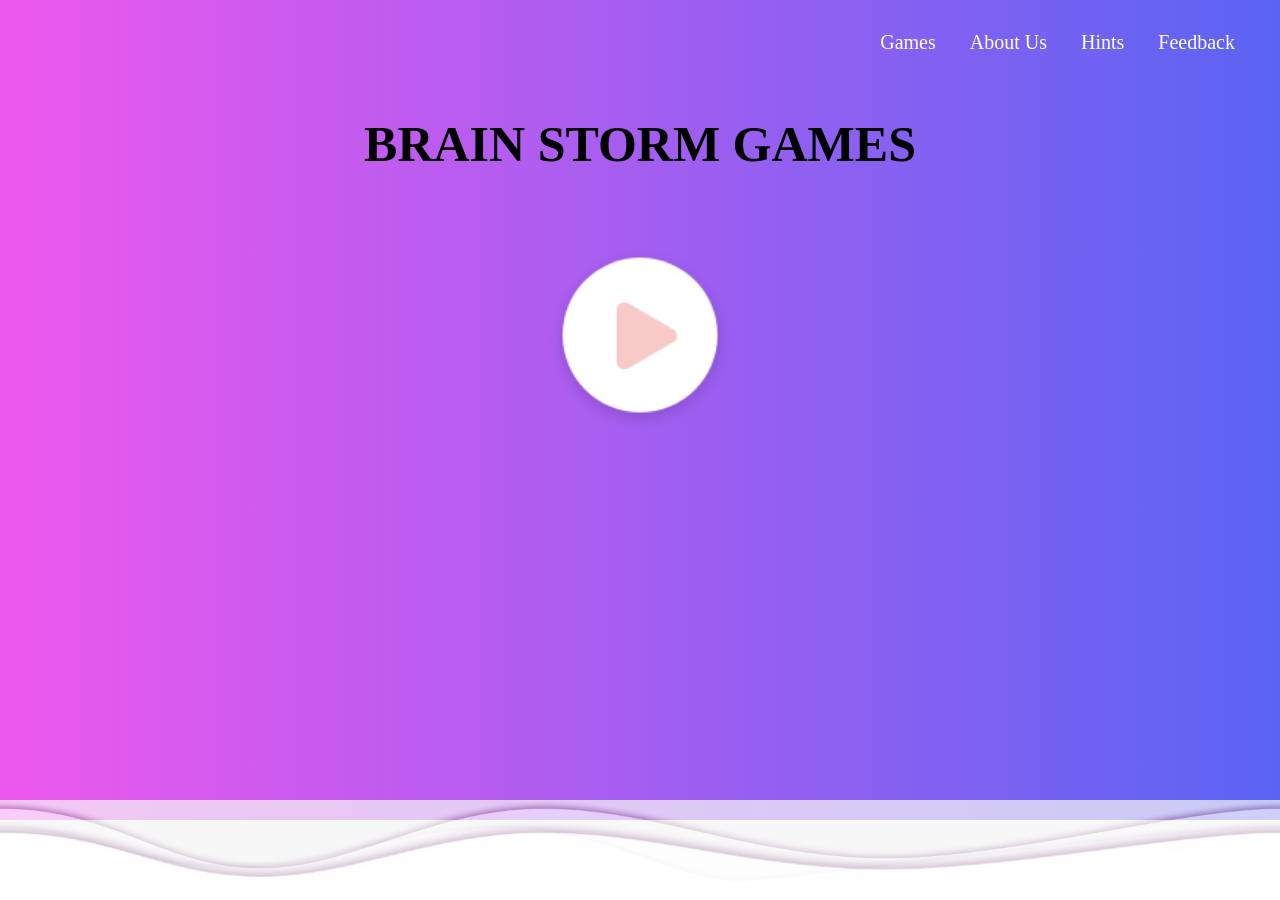
<file: index.html>
<!DOCTYPE html>
<html lang="en">

<head>
    <meta charset="UTF-8">
    <meta http-equiv="X-UA-Compatible" content="IE=edge">
    <meta name="viewport" content="width=device-width, initial-scale=1.0">
    <style>
        .container1 {
            height: 200px;
            position: relative;
        }
        
        .center {
            margin: 0;
            position: absolute;
            top: 50%;
            left: 50%;
            -ms-transform: translate(-50%, -50%);
            transform: translate(-50%, -50%);
        }
    </style>
    <link rel="stylesheet" href="styles.css">
    <title>Document</title>
</head>

<body>
    <!--<img src="new1 (2).jpg">-->
    <div class="container">
        <ul>
            <li><a href="g_list.html" id="a1">Games</a></li>
            <li><a href="about.html" id="a1">About Us</a></li>
            <li><a href="rules.html" id="a1">Hints</a></li>
            <li><a href="feedback.html" id="a1">Feedback</a></li>
        </ul>
        <div class="mid-text">
            <br>
            <br>
            <br>
            <br>
            <h1 style="font-weight:bold" id="f1">BRAIN STORM GAMES</h1>
            <br>
            <br>
            <div class="container1">
                <div class="center">
                    <a href="login.html"><img src="play.png" id="img"></a>
                    
                   <!--<a href="login.html"><button id="b">Get started</button></a>-->
                </div>
            </div>

        </div>

        <div class="line line-1">
            <div class="wave wave1" style="background-image:url( 1.jpeg)"></div>
        </div>
        <div class="line line-2">
            <div class="wave wave2" style="background-image:url(2.jpeg)"></div>
        </div>
        <div class="line line-3">
            <div class="wave wave3" style="background-image:url(3.jpeg)"></div>
        </div>
    </div>

</body>

</html>
</file>
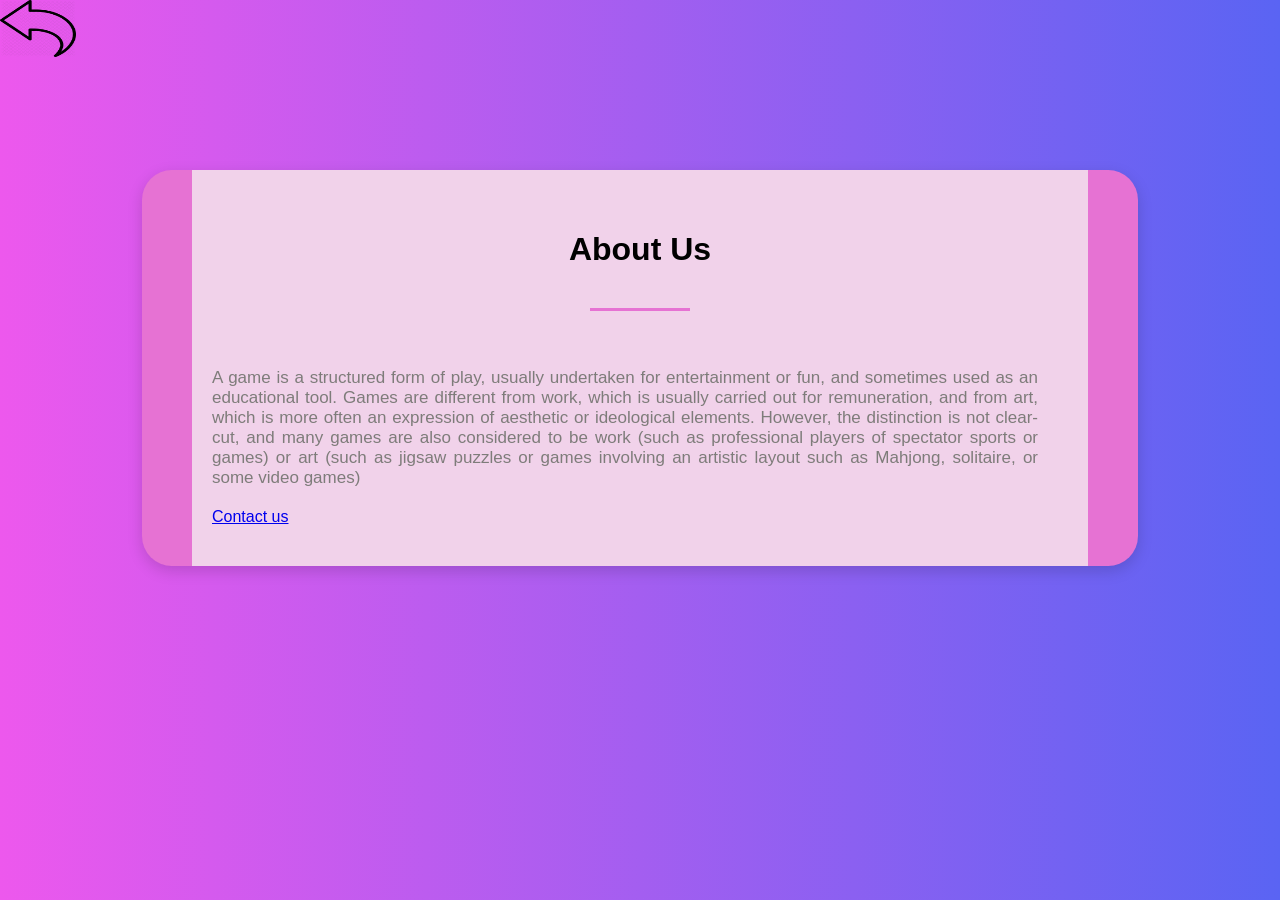
<file: about.html>
<!DOCTYPE html>
<html lang="en" dir="ltr">
  <head>
    <meta charset="utf-8">
    <title></title>
    <link rel="stylesheet" href="about.css">
    <meta name="viewport" content="width=device-width, initial-sclae=1.0">
 
 
  </head>
  <body>
      <div class="about-section">
        <div class="inner-width">
          <h1>About Us</h1>
          <div class="border"></div>
          <div class="about-section-row">
            <div class="about-section-col">
                <div class="about">
                 <p>
                    A game is a structured form of play, usually undertaken for entertainment or fun, and sometimes used as an educational tool.
                    
                     Games are different from work, which is usually carried out for remuneration, and from art, which is more often an expression of aesthetic or ideological elements. 
                     
                     However, the distinction is not clear-cut, and many games are also considered to be work (such as professional players of spectator sports or games) or art (such as jigsaw puzzles or games involving an artistic layout such as Mahjong, solitaire, or some video games)
               </p> </div>
               <a href="#">Contact us</a>
            </div>
          </div>
        </div>
      </div>
      <a href="index.html"><img src="b8.jpg" id="img" style="text-align:center"></a>
  </body>
</html>
</file>
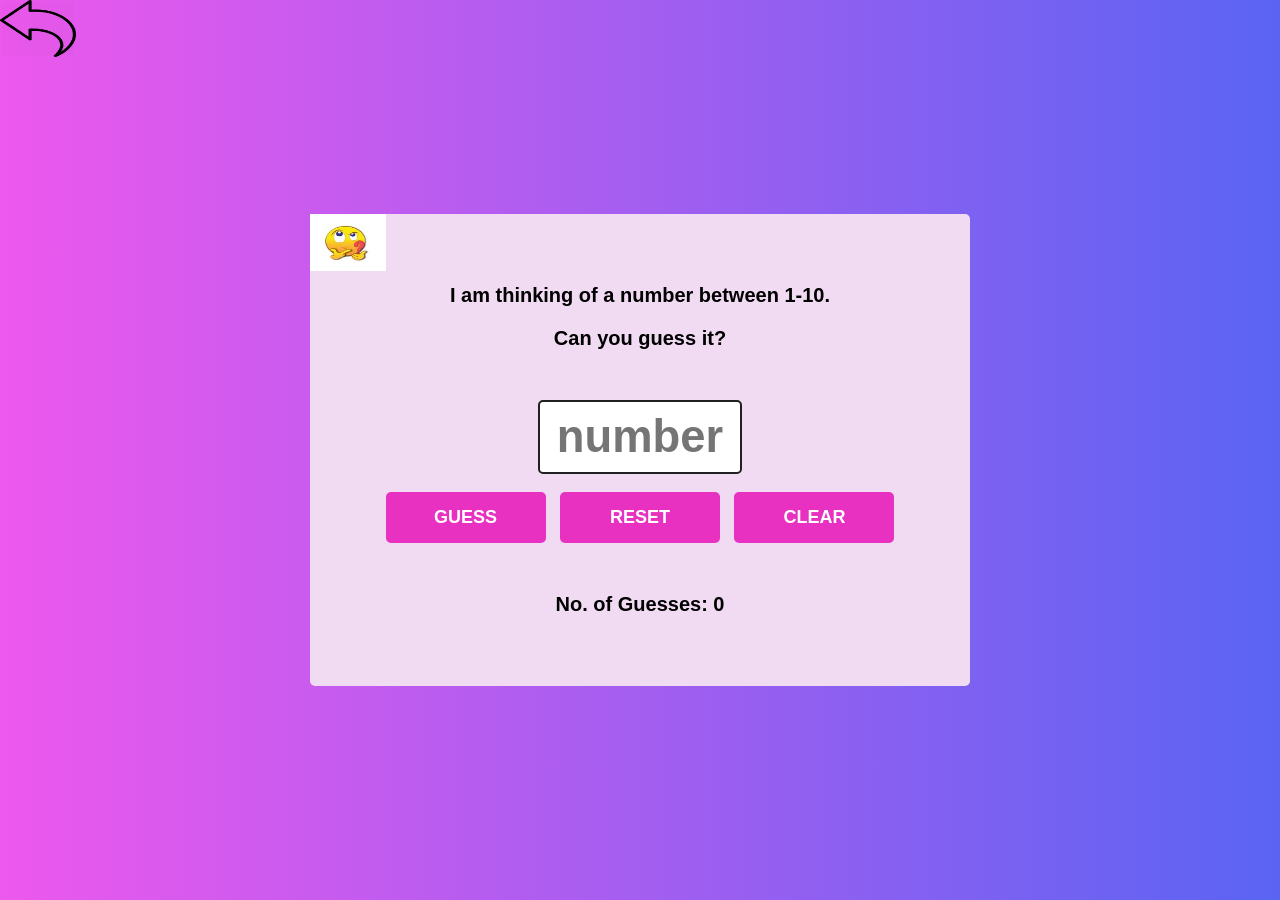
<file: easy.html>
<!DOCTYPE html>
<html lang="en">
<head>
    <meta charset="UTF-8">
    <meta http-equiv="X-UA-Compatible" content="IE=edge">
    <meta name="viewport" content="width=device-width, initial-scale=1.0">
    <title>Document</title>
    <link rel="stylesheet" href="guessnumber.css">
</head>
<body>
    <div class="container">
        <img src="img6.jpg" id="img" style="align-content: center;">
        <div id = 'row_1' align-content="center">
        <h3>I am thinking of a number between 1-10.</h3>
        <h3>Can you guess it?</h3>
        </div>
        <input type="text" placeholder="number" id="inputtext"><br>
        <div>
        <button onclick="Easyguessing()" id="my_btn">GUESS</button>
        <a href = "easy.html"><button id="my_btn">RESET</button></a>
        <button onclick = "document.getElementById('inputtext').value = ''" id="my_btn">CLEAR</button>
        </div>
        <p id="message1" style="font-size: 20px;"><b>No. of Guesses: 0</b></p>
    </div>
    <br>
    <br>
    <a href="number.html"><img src="b8.jpg" id="img"></a>
    <script src="easy_guess.js"></script>
</body>
</html>
</file>
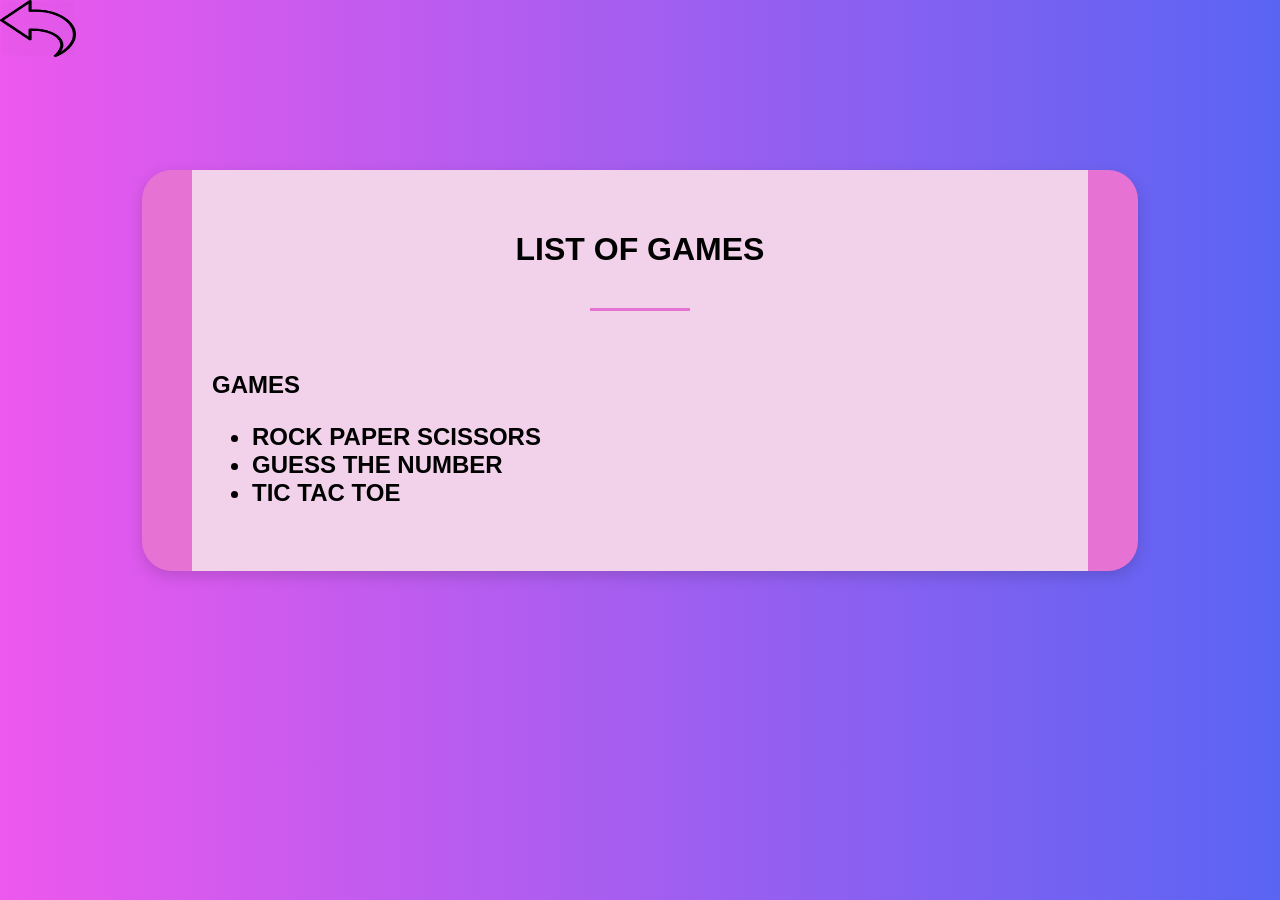
<file: g_list.html>
<!DOCTYPE html>
<html lang="en" dir="ltr">
  <head>
    <meta charset="utf-8">
    <title></title>
    <link rel="stylesheet" href="list.css">
    <meta name="viewport" content="width=device-width, initial-sclae=1.0">
 
 
  </head>
  <body>
      <div class="about-section">
        <div class="inner-width">
          <h1>LIST OF GAMES</h1>
          <div class="border"></div>
          <div class="about-section-row">
            <div class="about-section-col">
                <div class="hints">
                    <h2>GAMES
                 <ul>
                    <li>ROCK PAPER SCISSORS</li>
                    <li>GUESS THE NUMBER</li>
                    <li>TIC TAC TOE </li>
                    
                 </ul> </h2></div>
            
            </div>
          </div>
        </div>
      </div>
      <a href="index.html"><img src="b8.jpg" id="img" style="text-align:center"></a>
  </body>
</html
</file>
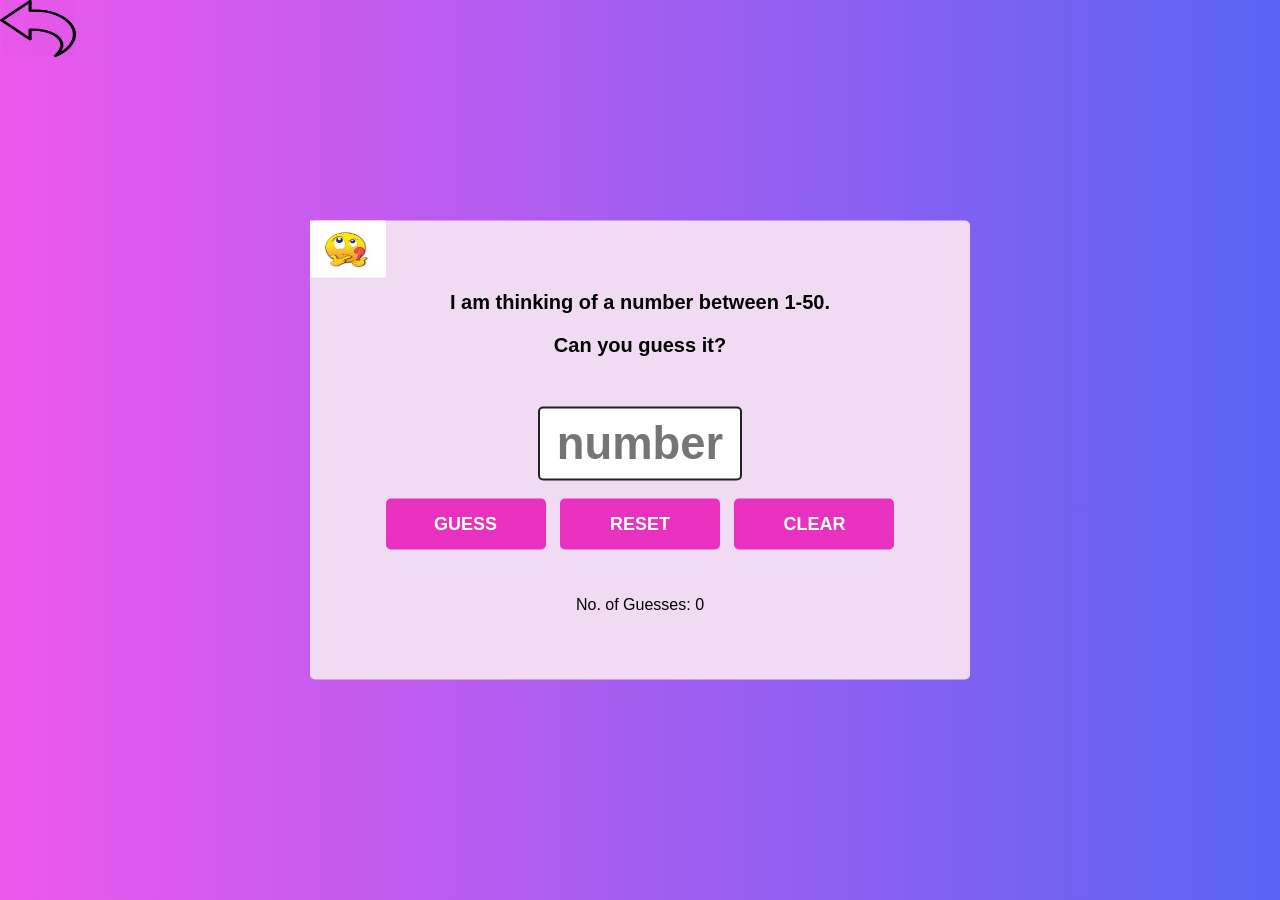
<file: hard.html>
<!DOCTYPE html>
<html lang="en">
<head>
    <meta charset="UTF-8">
    <meta http-equiv="X-UA-Compatible" content="IE=edge">
    <meta name="viewport" content="width=device-width, initial-scale=1.0">
    <title>Document</title>
    <link rel="stylesheet" href="guessnumber.css">
</head>
<body>
    <div class="container">
        <img src="img6.jpg" id="img" style="align-content: center;">
        <div id = "row_1" text-align="center">
            <h3>I am thinking of a number between 1-50.</h3>
            <h3>Can you guess it?</h3>
            </div>
        <input type="text" placeholder="number" id="inputtext"><br>
        <div>
        <button onclick="Hardguessing()" id="my_btn">GUESS</button>
        <a href="hard.html"><button id="my_btn">RESET</button></a>
        <button onclick = "document.getElementById('inputtext').value = ''" id="my_btn">CLEAR</button>
        </div>
        <p id="message1">No. of Guesses: 0</p>
    </div>
    <br>
    <br>
    <a href="number.html"><img src="b8.jpg" id="img"></a>
    <script src="Hardguessing.js"></script>
</body>
</html>
</file>
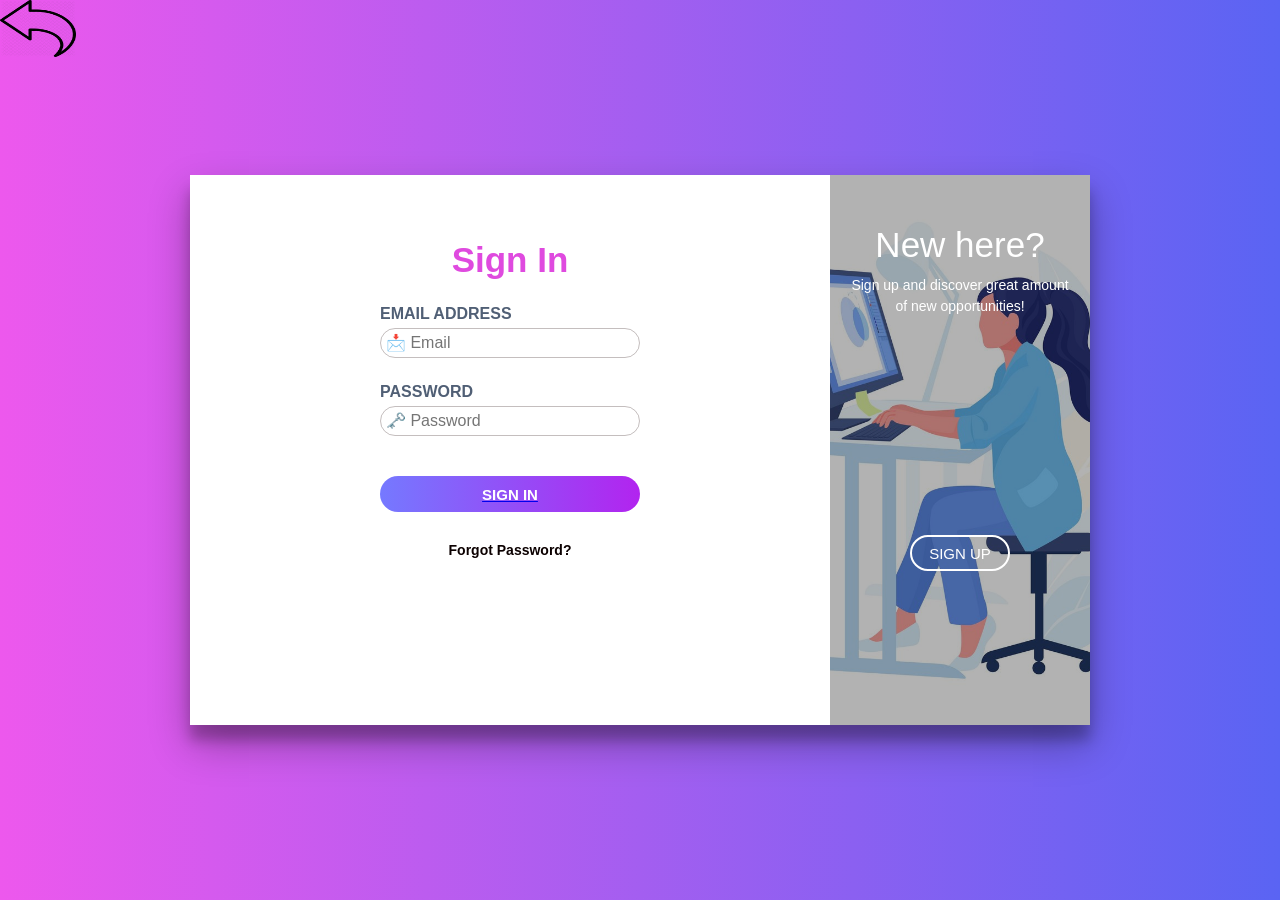
<file: login.html>
<!DOCTYPE html>
<html lang="en">
<head>
    <meta charset="UTF-8">
    <meta http-equiv="X-UA-Compatible" content="IE=edge">
    <meta name="viewport" content="width=device-width, initial-scale=1.0">
    <link rel="stylesheet" href="login_style.css">
    <title>Login</title>
</head>
<body>
    <h1><a href="index.html"><img src="b8.jpg" id="img"></a></h1>
    <div class="cont">
        <div class="form sign-in">
            <h2 id="h2">Sign In</h2>
            <label>
                <span>Email Address</span>
                <input type="email" name="email" placeholder="📩 Email">
            </label>
            <label>
                <span>Password</span>
                <input type="password" name="password" placeholder="🗝️ Password">
            </label>
            <a href="game.html"><button class="submit" type="button">Sign In</button></a>
            <p class="forgot-pass">Forgot Password?</p>
        </div>
        
        <div class="sub-cont">
            <div class="img">
                <div class="img-text m-up">
                    <h2>New here?</h2>
                    <p>Sign up and discover great amount of new opportunities!</p>
                </div>
                <div class="img-text m-in">
                    <h2>One of us?</h2>
                    <p>If you already has an account, just sign in. We've missed you!</p>
                </div>
                <div class="img-btn">
                    <span class="m-up">Sign Up</span>
                    <span class="m-in">Sign In</span>
                </div>
            </div>
            <div class="form sign-up">
                <h2 id="h2">Sign Up</h2>
                <label>
                    <span>Name</span>
                    <input type="text" placeholder="🙎 Name">
                </label>
                <label>
                    <span>Email</span>
                    <input type="email" placeholder="📩 Email">
                </label>
                <label>
                    <span>Password</span>
                    <input type="password" placeholder="🗝️ Password">
                </label>
                <label>
                    <span>Confirm Password</span>
                    <input type="password" placeholder="🗝️ Confirm Password">
                </label>
                <a href="login.html"><button type="button" class="submit">Sign Up Now</button></a>
            </div>
        </div>
    </div>
    <script src="login_script.js"></script>
</body>
</html>
</file>
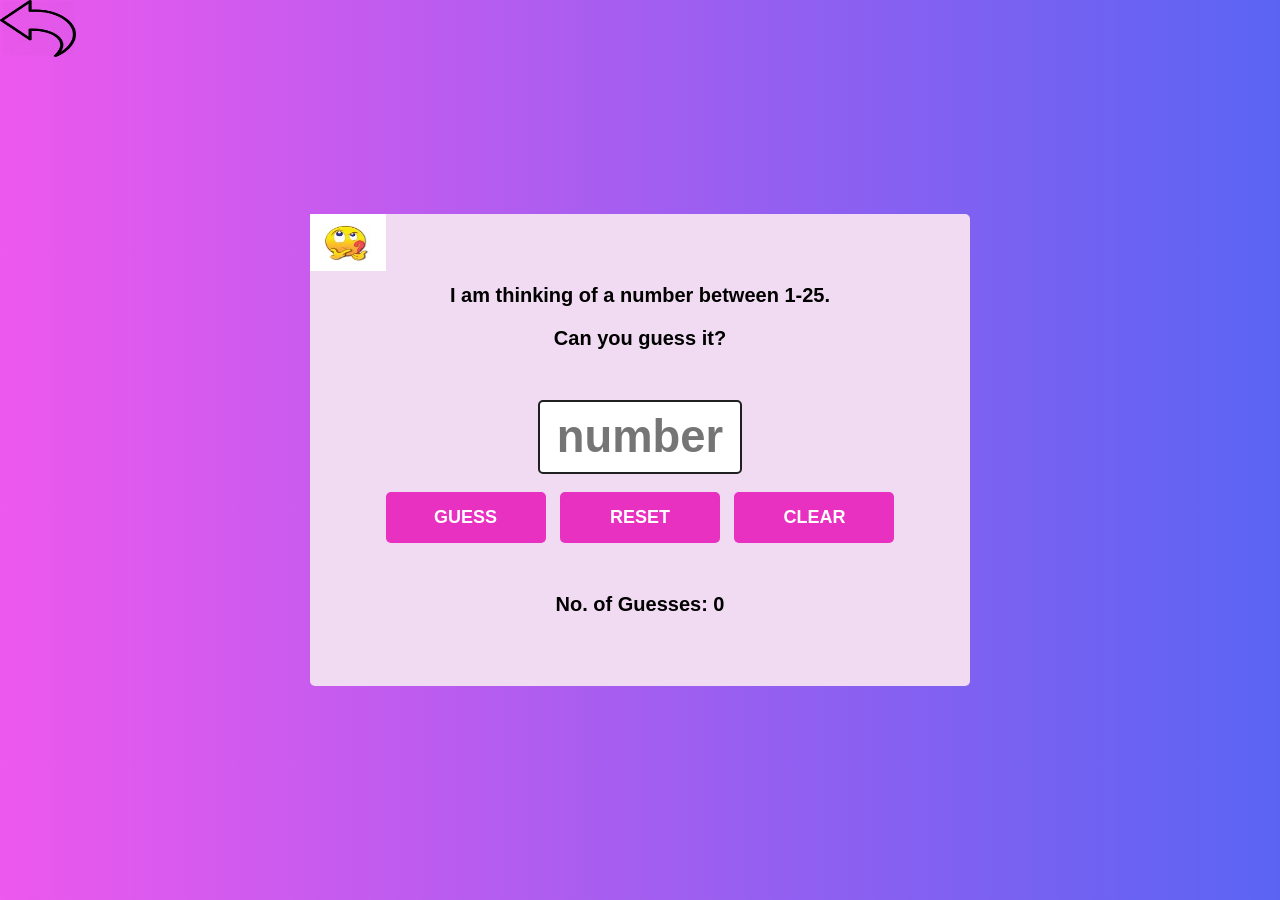
<file: medium.html>
<!DOCTYPE html>
<html lang="en">
<head>
    <meta charset="UTF-8">
    <meta http-equiv="X-UA-Compatible" content="IE=edge">
    <meta name="viewport" content="width=device-width, initial-scale=1.0">
    <title>Document</title>
    <link rel="stylesheet" href="guessnumber.css">
</head>
<body>
    <div class="container">
        <img src="img6.jpg" id="img" style="align-content: center;">
        <div id = 'row_1' align-content="center">
        <h3>I am thinking of a number between 1-25.</h3>
        <h3>Can you guess it?</h3>
        </div>
        <input type="text" placeholder="number" id="inputtext"><br>
        <div>
        <button onclick="Mediumguessing()" id="my_btn">GUESS</button>
        <a href = "medium.html"><button id="my_btn">RESET</button></a>
        <button onclick = "document.getElementById('inputtext').value = ''" id="my_btn">CLEAR</button>
        </div>
        <p id="message1" style="font-size: 20px;"><b>No. of Guesses: 0</b></p>
    </div>
    <br>
    <br>
    <a href="number.html"><img src="b8.jpg" id="img"></a>
    <script src="Mediumguessing.js"></script>
</body>
</html>
</file>
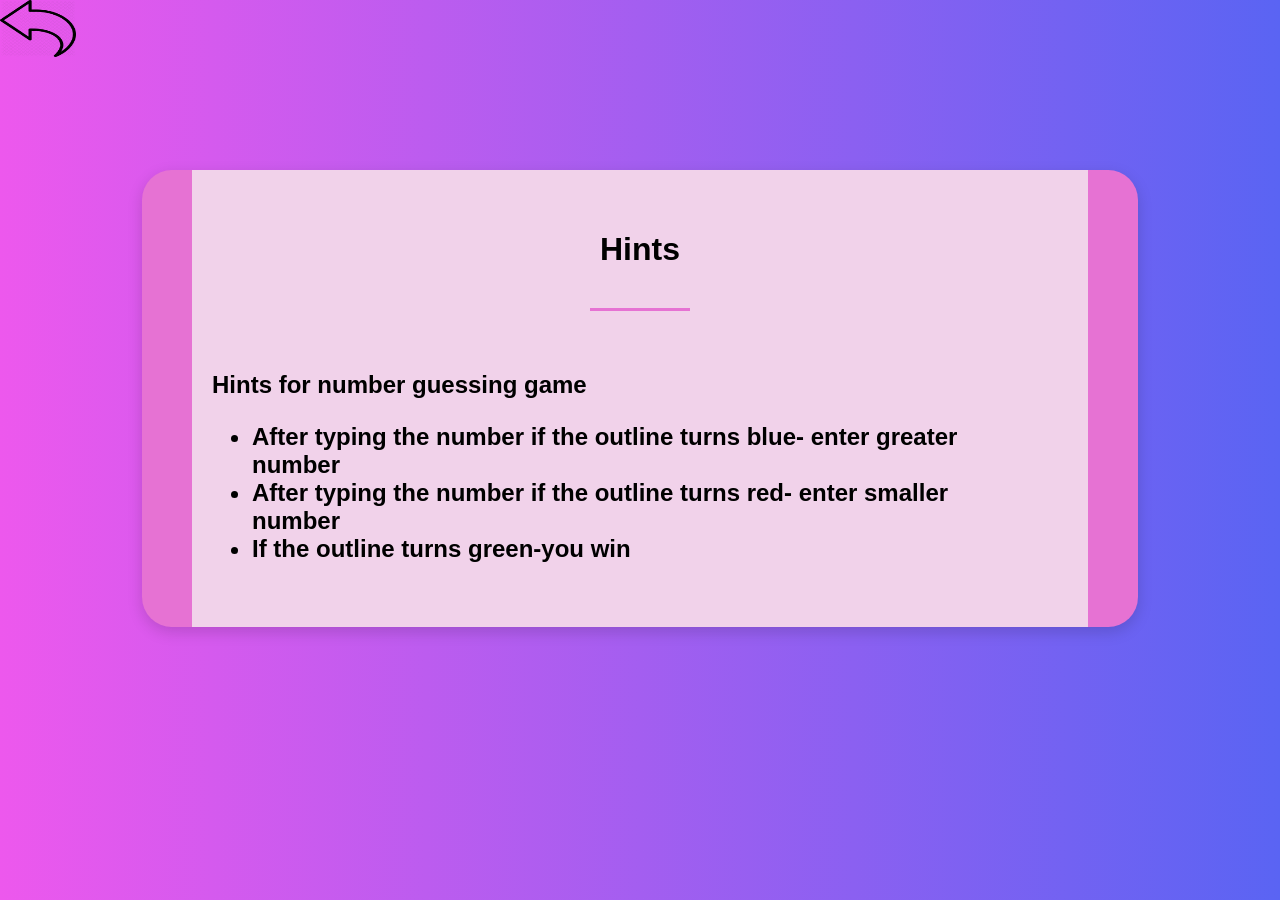
<file: rules.html>
<!DOCTYPE html>
<html lang="en" dir="ltr">
  <head>
    <meta charset="utf-8">
    <title></title>
    <link rel="stylesheet" href="hints.css">
    <meta name="viewport" content="width=device-width, initial-sclae=1.0">
 
 
  </head>
  <body>
      <div class="about-section">
        <div class="inner-width">
          <h1>Hints</h1>
          <div class="border"></div>
          <div class="about-section-row">
            <div class="about-section-col">
                <div class="hints">
                    <h2>Hints for number guessing game
                 <ul>
                    <li>After typing the number if the outline turns blue- enter greater number</li>
                    <li>After typing the number if the outline turns red- enter smaller number</li>
                    <li>If the outline turns green-you win </li>
                    
                 </ul> </h2></div>
            
            </div>
          </div>
        </div>
      </div>
      <a href="index.html"><img src="b8.jpg" id="img" style="text-align:center"></a>
  </body>
</html
</file>
<file: styles.css>
.container {
  position: absolute;
  left: 0;
  right: 0;
  top: 0;
  bottom: 0;
  margin: auto;
  overflow: hidden;
}
body{
  background:linear-gradient(to right,rgb(237, 88, 237),rgb(90, 100, 243));
  background-attachment: fixed;
}

.line {
  position: absolute;
  width: 100%;
  overflow: hidden;
  height: 100%;
  
}

ul {
  z-index: 99;
  position: absolute;
  list-style: none;
  right: 30px;
}
#d{
  width: 1500px;
  height: 250px;
}

#f1{

  font-size: 50px;
}

#btm {
  align-content: center;
  align-items: center;
}

ul li {
  display: inline-block;
  margin: 15px;
}

ul li a {
  text-decoration: none;
  color: #fff;
  font-family: quebec;
  font-size: 20px;
}

.mid-text {
  position: absolute;
  z-index: 99;
  top: 25%;
  left: 50%;
  transform: translate(-50%, -50%);
}

.mid-text h2 {
  color: #fff;
  font-family: big john;
  font-size: 50px;
}

.line-1 {
  z-index: 15;
  opacity: 0.5;
}

.line-2 {
  z-index: 10;
  opacity: 0.7;
}

.line-3 {
  z-index: 5;
}
#a1:hover{
  transform: scale(1.25);
}
#b{
  align-items: center;
  font-size: 30px;
  width: 200px;
  height: 75px;
  border-radius: 10px;
  background-color: rgb(237, 85, 222);
  border-color: #000;
  bottom: 40px;
}
#img{
  width: 200px;
}
#b:hover{
  transform: scale(1.25);
}
.wave {
  position: absolute;
  left: 0;
  width: 200%;
  height: 100%;
  background-repeat: repeat no-repeat;
  background-position: 0 bottom;
  transform-origin: center bottom;
}

.wave1 {
  -webkit-background-size: 50% 80px;
  background-size: 50% 80px;
}

.wave2 {
  -webkit-background-size: 50% 100px;
  background-size: 50% 100px;
  animation: animate 12s linear infinite;
}

.wave3 {
  -webkit-background-size: 50% 80px;
  background-size: 50% 80px;
  animation: animate 18s linear infinite;
}

@keyframes animate {
  0% {
      transform: translateX(0) scaleY(1) translateZ(0);
  }
  50% {
      transform: translateX(-25%) scaleY(0.5) translateZ(0);
  }
  100% {
      transform: translateX(-50%) scaleY(1) translateZ(0);
  }
}
</file>
<file: about.css>
body{
    margin: 0;
     padding: 0;
     font-family: "open sans",sans-serif;
     background:linear-gradient(to right,rgb(237, 88, 237),rgb(90, 100, 243));
     background-attachment: fixed;
    background-size: cover;
    height: 100%;
   
  }
  .about-section{
    width: 70%;
  background:rgb(241, 210, 234);
    padding: 40px 0;
    margin-left: auto;
    margin-right:auto;
    margin-top: 170px;
  box-shadow: rgba(0, 0, 0, 0.15) 0px 5px 15px 0px;
  border-radius: 30px;
  border-left: 50px solid #e672d3;
  border-right: 50px solid #e672d3;
   
   
  }
  .inner-width{
    max-width: 1000px;
    overflow: hidden;
    padding: 0 20px;
    margin: auto;
}
.about-section h1{
  text-align: center;
}
.border{
  width: 100px;
  height: 3px;
  background: #e672d3;
  margin: 40px auto;
}
.about-section-row{
  display: flex;
  flex-wrap: wrap;
}
.about-section-col{
  flex: 50%;
}
.about{
  padding-right: 30px;
}
.about p{
  text-align: justify;
  margin-bottom: 20px;
  color: #7E7C7A;
  font-size: 17px;
}
.about a{
  display: inline-block;
  color: #7E7C7A;
  text-decoration: none;
  border: 2px solid #e672d3;
  border-radius: 24px;
  padding: 8px 40px;
  transition: 0.4s linear;
}
.about a:hover{
  color: #fff;
  background:beige;
}
.skills{
    padding-left: 30px;
}
.skill{
  margin-bottom: 10px;
}
.title{
  color: #7E7C7A
}
#img{
  position: absolute;
  top: 0;
  left: 0;
  width: 2cm;
  height: 1.5cm;
}
.progress{
  width: 100%;
  height: 12px;
  background: #ddd;
  border-radius: 12px;
}
</file>
<file: guessnumber.css>
body{
    background:linear-gradient(to right,rgb(237, 88, 237),rgb(90, 100, 243));
    background-attachment: fixed;
}
.container{
    position:absolute;
    width: 50%;
    min-width: 580px;
    transform: translate(-50%,-50%);
    top:50%;
    left:50%;
    background-color: rgb(241, 219, 242);
    padding: 50px 10px;
    border-radius: 5px;
    display: grid;
    justify-items: center;
    font-family: 'Poppins',sans-serif;
}
#back{
    align-content : left;
    color: crimson;
    font:bold;
}
h3{
    text-align:center;
    font-size: 20px;
    font-weight:bold;
}
input[type="text"]{
    width: 200px;
    height: 30px;
    font-weight: 600;
    color: #1786cb;
    padding: 20px 0;
    text-align: center;
    margin-top: 30px;
    border-radius: 5px;
    border: 2px solid #202020;
    font-size: 1.2cm;
}
#name{
    font-size: xx-large;
    float: left;
}
button{
    width: 160px;
    padding: 15px 0;
    border-radius: 5px;
    background:rgb(232, 49, 192);
    color: white;
    border: none;
    font-size: 18px;
    font-weight: 600;
    margin-bottom: 30px;
    margin-left: 5px;
    margin-right: 5px;
}
p{
    font-weight: 400;
}
#img{
    position: absolute;
    top: 0;
    left: 0;
    width: 2cm;
    height: 1.5cm;
}
#img1{
    align-content: center;
    width: 0.5px;
    height: 2px;
}
message1{
    font-size: 20px;
}
</file>
<file: list.css>
body{
    margin: 0;
     padding: 0;
     font-family: "open sans",sans-serif;
     background:linear-gradient(to right,rgb(237, 88, 237),rgb(90, 100, 243));
    background-attachment: fixed;
    background-size: cover;
    height: 100%;
   
  }
  .about-section{
    width: 70%;
  background:rgb(241, 210, 234);
    padding: 40px 0;
    margin-left: auto;
    margin-right:auto;
    margin-top: 170px;
  box-shadow: rgba(0, 0, 0, 0.15) 0px 5px 15px 0px;
  border-radius: 30px;
  border-left: 50px solid #e672d3;
  border-right: 50px solid #e672d3;
   
   
  }
  .inner-width{
    max-width: 1000px;
    overflow: hidden;
    padding: 0 20px;
    margin: auto;
}
.about-section h1{
  text-align: center;
}
.border{
  width: 100px;
  height: 3px;
  background: #e672d3;
  margin: 40px auto;
}
.about-section-row{
  display: flex;
  flex-wrap: wrap;
}
.about-section-col{
  flex: 50%;
}
.hints{
  padding-right: 30px;
}
.about p{
  text-align: justify;
  margin-bottom: 20px;
  color: #7E7C7A;
  font-size: 17px;
}
.about a{
  display: inline-block;
  color: #7E7C7A;
  text-decoration: none;
  border: 2px solid #3CEDA7;
  border-radius: 24px;
  padding: 8px 40px;
  transition: 0.4s linear;
}
.about a:hover{
  color: #fff;
  background:beige;
}
.skills{
    padding-left: 30px;
}
.skill{
  margin-bottom: 10px;
}
.title{
  color: #7E7C7A
}
#img{
  position: absolute;
  top: 0;
  left: 0;
  width: 2cm;
  height: 1.5cm;
}
.progress{
  width: 100%;
  height: 12px;
  background: #ddd;
  border-radius: 12px;
}
</file>
<file: login_style.css>
*, *:before, *:after{
    margin: 0;
    padding: 0;
    box-sizing: border-box;
    font-family: 'Nunito', sans-serif;
  }
  
  body{
    width: 100%;
    height: 100vh;
    display: flex;
    justify-content: center;
    align-items: center;
    background: -webkit-linear-gradient(left, rgb(237, 88, 237),rgb(90, 100, 243));
    font-family: 'Nunito', sans-serif;
  }
  
  input, button{
    border:none;
    outline: none;
    background: none;
  }
  
  .cont{
    overflow: hidden;
    position: relative;
    width: 900px;
    height: 550px;
    background: #fff;
    box-shadow: 0 19px 38px rgba(0, 0, 0, 0.30), 0 15px 12px rgba(0, 0, 0, 0.22);
  }
  
  .form{
    position: relative;
    width: 640px;
    height: 100%;
    padding: 50px 30px;
    -webkit-transition:-webkit-transform 1.2s ease-in-out;
    transition: -webkit-transform 1.2s ease-in-out;
    transition: transform 1.2s ease-in-out;
    transition: transform 1.2s ease-in-out, -webkit-transform 1.2s ease-in-out;
  }
  
  h2,#h2{
    width: 100%;
    font-size: 35px;
    text-align: center;
  }
  #h2{
    color: #df4adf;
  }
  
  label{
    display: block;
    width: 260px;
    margin: 25px auto 0;
    text-align: left;
  }
  
  label span{
    font-size: 16px;
    font-weight: 600;
    color: #505f75;
    text-transform: uppercase;
  }
  
  input{
    display: block;
    width: 100%;
    margin-top: 5px;
    font-size: 16px;
    padding: 5px;
    border: 1px solid rgba(109, 93, 93, 0.4);
    border-radius: 20px;
    text-align: left;
    font-family: 'Nunito', sans-serif; 
  }
  
  button{
    display: block;
    margin: 0 auto;
    width: 260px;
    height: 36px;
    border-radius: 30px;
    color: #fff;
    font-size: 15px;
    cursor: pointer;
  }
  
  .submit{
    margin-top: 40px;
    margin-bottom: 30px;
    text-transform: uppercase;
    font-weight: 600;
    font-family: 'Nunito', sans-serif;
    background: -webkit-linear-gradient(left, #7579ff, #b224ef);
  }
  #img{
    position: absolute;
    top: 0;
    left: 0;
    width: 2cm;
    height: 1.5cm;
}
  
  .submit:hover{
    background: -webkit-linear-gradient(left,rgb(237, 88, 237),rgb(90, 100, 243));
  }
  
  .forgot-pass{
    margin-top: 15px;
    text-align: center;
    font-size: 14px;
    font-weight: 600;
    color: #0c0101;
    cursor: pointer;
  }
  
  .forgot-pass:hover{
    color: red;
  }
  
  .social-media{
    width: 100%;
    text-align: center;
    margin-top: 20px;
  }
  
  .social-media ul{
    list-style: none;
  }
  
  .social-media ul li{
    display: inline-block;
    cursor: pointer;
    margin: 25px 15px;
  }
  
  .social-media img{
    width: 40px;
    height: 40px;
  }
  
  .sub-cont{
    overflow: hidden;
    position: absolute;
    left: 640px;
    top: 0;
    width: 900px;
    height: 100%;
    padding-left: 260px;
    background: #fff;
    -webkit-transition: -webkit-transform 1.2s ease-in-out;
    transition: -webkit-transform 1.2s ease-in-out;
    transition: transform 1.2s ease-in-out;
  }
  
  .cont.s-signup .sub-cont{
    -webkit-transform:translate3d(-640px, 0, 0);
            transform:translate3d(-640px, 0, 0);
  }
  
  .img{
    overflow: hidden;
    z-index: 2;
    position: absolute;
    left: 0;
    top: 0;
    width: 260px;
    height: 100%;
    padding-top: 360px;
  }
  
  .img:before{
    content: '';
    position: absolute;
    right: 0;
    top: 0;
    width: 397px;
    height: 100%;
    background-image: url(login_img2.jpeg);
    background-size: cover;
    transition: -webkit-transform 1.2s ease-in-out;
    transition: transform 1.2s ease-in-out, -webkit-transform 1.2s ease-in-out;
  }
  
  .img:after{
    content: '';
    position: absolute;
    left: 0;
    top: 0;
    width: 100%;
    height: 100%;
    background: rgba(0,0,0,0.3);
  }
  
  .cont.s-signup .img:before{
    -webkit-transform:translate3d(640px, 0, 0);
            transform:translate3d(640px, 0, 0);
  }
  
  .img-text{
    z-index: 2;
    position: absolute;
    left: 0;
    top: 50px;
    width: 100%;
    padding: 0 20px;
    text-align: center;
    color: #fff;
    -webkit-transition:-webkit-transform 1.2s ease-in-out;
    transition: -webkit-transform 1.2s ease-in-out;
    transition: transform 1.2s ease-in-out, -webkit-transform 1.2s ease-in-out;
  }
  
  .img-text h2{
    margin-bottom: 10px;
    font-weight: normal;
  }
  
  .img-text p{
    font-size: 14px;
    line-height: 1.5;
  }
  
  .cont.s-signup .img-text.m-up{
    -webkit-transform:translateX(520px);
            transform:translateX(520px);
  }
  
  .img-text.m-in{
    -webkit-transform:translateX(-520px);
            transform:translateX(-520px);
  }
  
  .cont.s-signup .img-text.m-in{
    -webkit-transform:translateX(0);
            transform:translateX(0);
  }
  
  
  .sign-in{
    padding-top: 65px;
    -webkit-transition-timing-function:ease-out;
            transition-timing-function:ease-out;
  }
  
  .cont.s-signup .sign-in{
    -webkit-transition-timing-function:ease-in-out;
            transition-timing-function:ease-in-out;
    -webkit-transition-duration:1.2s;
            transition-duration:1.2s; 
    -webkit-transform:translate3d(640px, 0, 0);
            transform:translate3d(640px, 0, 0);
  }
  
  .img-btn{
    overflow: hidden;
    z-index: 2;
    position: relative;
    width: 100px;
    height: 36px;
    margin: 0 auto;
    background: transparent;
    color: #fff;
    text-transform: uppercase;
    font-size: 15px;
    cursor: pointer;
  }
  
  .img-btn:after{
    content: '';
    z-index: 2;
    position: absolute;
    left: 0;
    top: 0;
    width: 100%;
    height: 100%;
    border: 2px solid #fff;
    border-radius: 30px;
  }
  
  .img-btn span{
    position: absolute;
    left: 0;
    top: 0;
    display: -webkit-box;
    display: flex;
    -webkit-box-pack:center;
    justify-content: center;
    align-items: center;
    width: 100%;
    height: 100%;
    -webkit-transition:-webkit-transform 1.2s;
    transition: -webkit-transform 1.2s;
    transition: transform 1.2s;
    transition: transform 1.2s, -webkit-transform 1.2s;;
  }
  
  .img-btn span.m-in{
    -webkit-transform:translateY(-72px);
            transform:translateY(-72px);
  }
  
  .cont.s-signup .img-btn span.m-in{
    -webkit-transform:translateY(0);
            transform:translateY(0);
  }
  
  .cont.s-signup .img-btn span.m-up{
    -webkit-transform:translateY(72px);
            transform:translateY(72px);
  }
  
  .sign-up{
    -webkit-transform:translate3d(-900px, 0, 0);
            transform:translate3d(-900px, 0, 0);
  }
  
  .cont.s-signup .sign-up{
    -webkit-transform:translate3d(0, 0, 0);
            transform:translate3d(0, 0, 0);
  }
@media(max-width:779px){
  .cont{
    width: 100%;
    height: 100%;
}
}
</file>
<file: hints.css>
body{
    margin: 0;
     padding: 0;
     font-family: "open sans",sans-serif;
     background:linear-gradient(to right,rgb(237, 88, 237),rgb(90, 100, 243));
     background-attachment: fixed;
    background-size: cover;
    height: 100%;
   
  }
  .about-section{
    width: 70%;
  background:rgb(241, 210, 234);
    padding: 40px 0;
    margin-left: auto;
    margin-right:auto;
    margin-top: 170px;
  box-shadow: rgba(0, 0, 0, 0.15) 0px 5px 15px 0px;
  border-radius: 30px;
  border-left: 50px solid #e672d3;
  border-right: 50px solid #e672d3;
   
   
  }
  .inner-width{
    max-width: 1000px;
    overflow: hidden;
    padding: 0 20px;
    margin: auto;
}
.about-section h1{
  text-align: center;
}
.border{
  width: 100px;
  height: 3px;
  background: #e672d3;
  margin: 40px auto;
}
.about-section-row{
  display: flex;
  flex-wrap: wrap;
}
.about-section-col{
  flex: 50%;
}
.hints{
  padding-right: 30px;
}
.about p{
  text-align: justify;
  margin-bottom: 20px;
  color: #7E7C7A;
  font-size: 17px;
}
.about a{
  display: inline-block;
  color: #7E7C7A;
  text-decoration: none;
  border: 2px solid #3CEDA7;
  border-radius: 24px;
  padding: 8px 40px;
  transition: 0.4s linear;
}
.about a:hover{
  color: #fff;
  background:beige;
}
.skills{
    padding-left: 30px;
}
.skill{
  margin-bottom: 10px;
}
.title{
  color: #7E7C7A
}
#img{
  position: absolute;
  top: 0;
  left: 0;
  width: 2cm;
  height: 1.5cm;
}
.progress{
  width: 100%;
  height: 12px;
  background: #ddd;
  border-radius: 12px;
}
</file>
